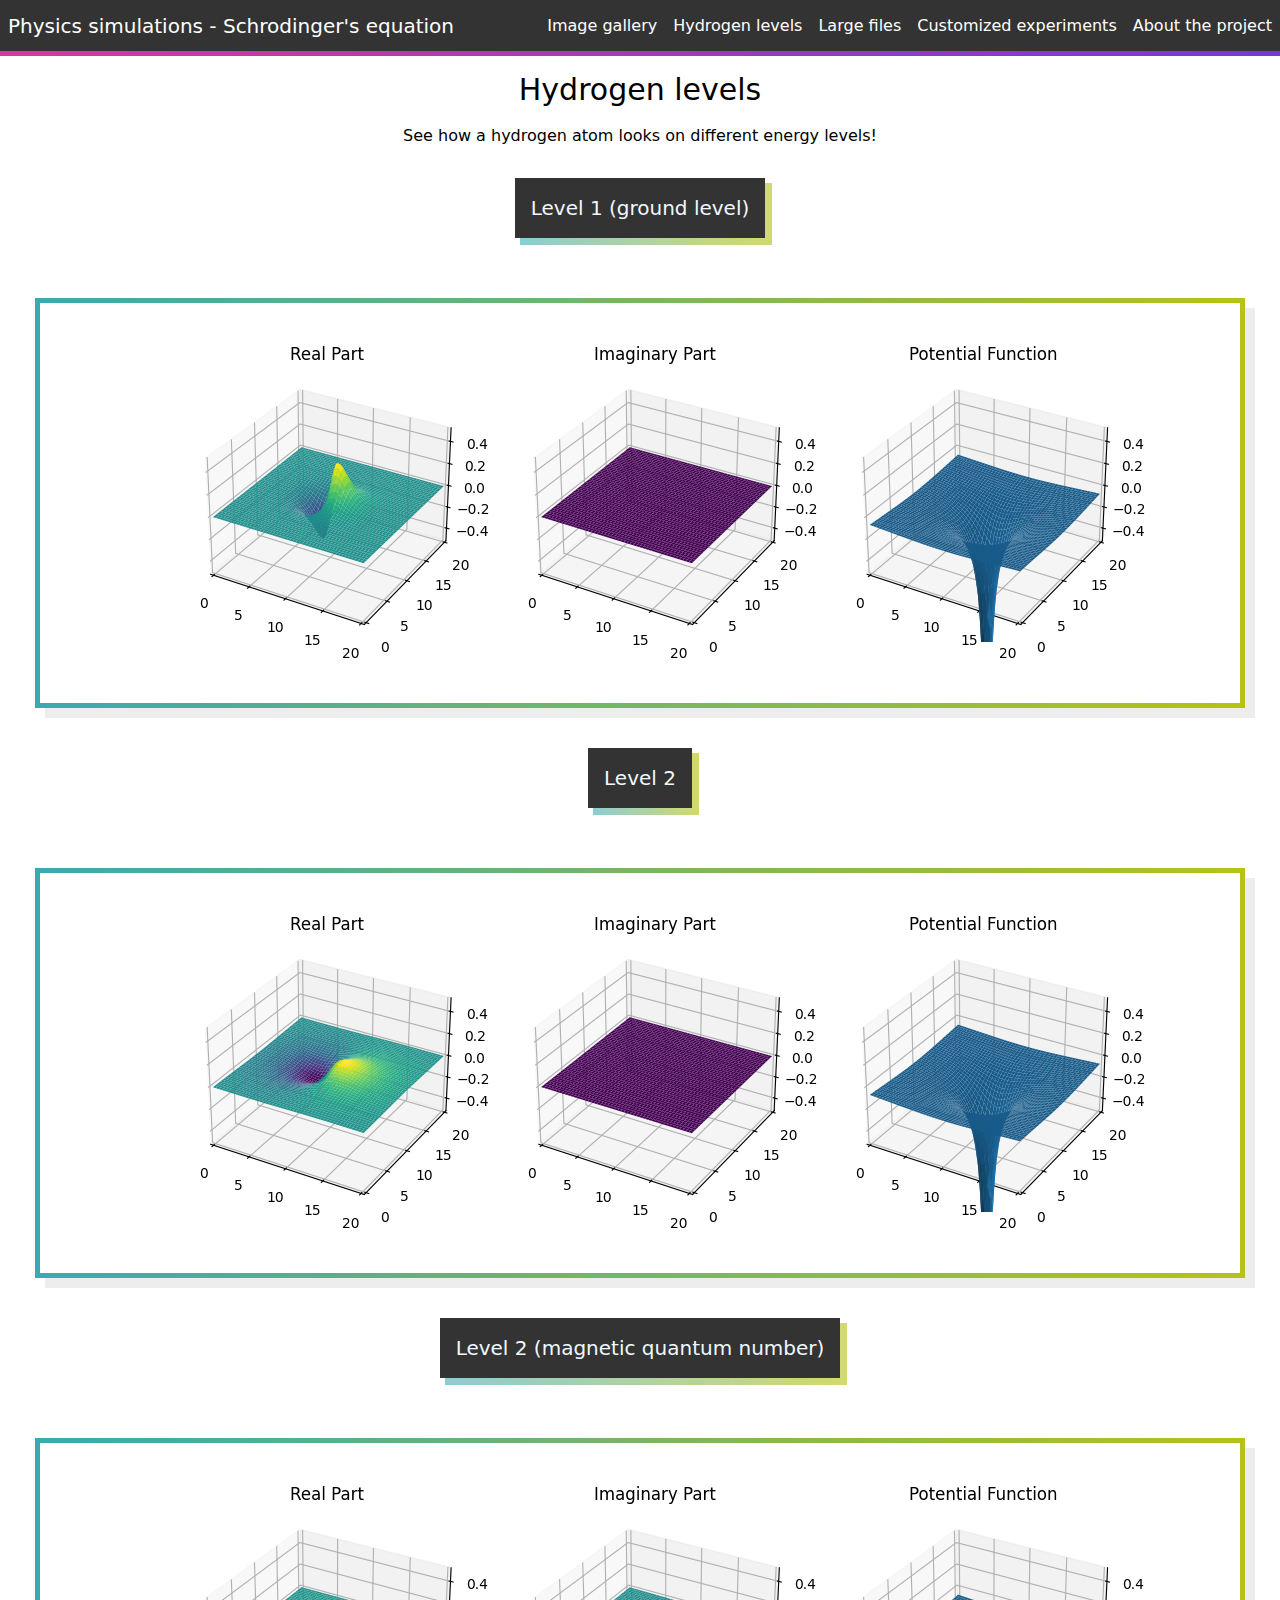
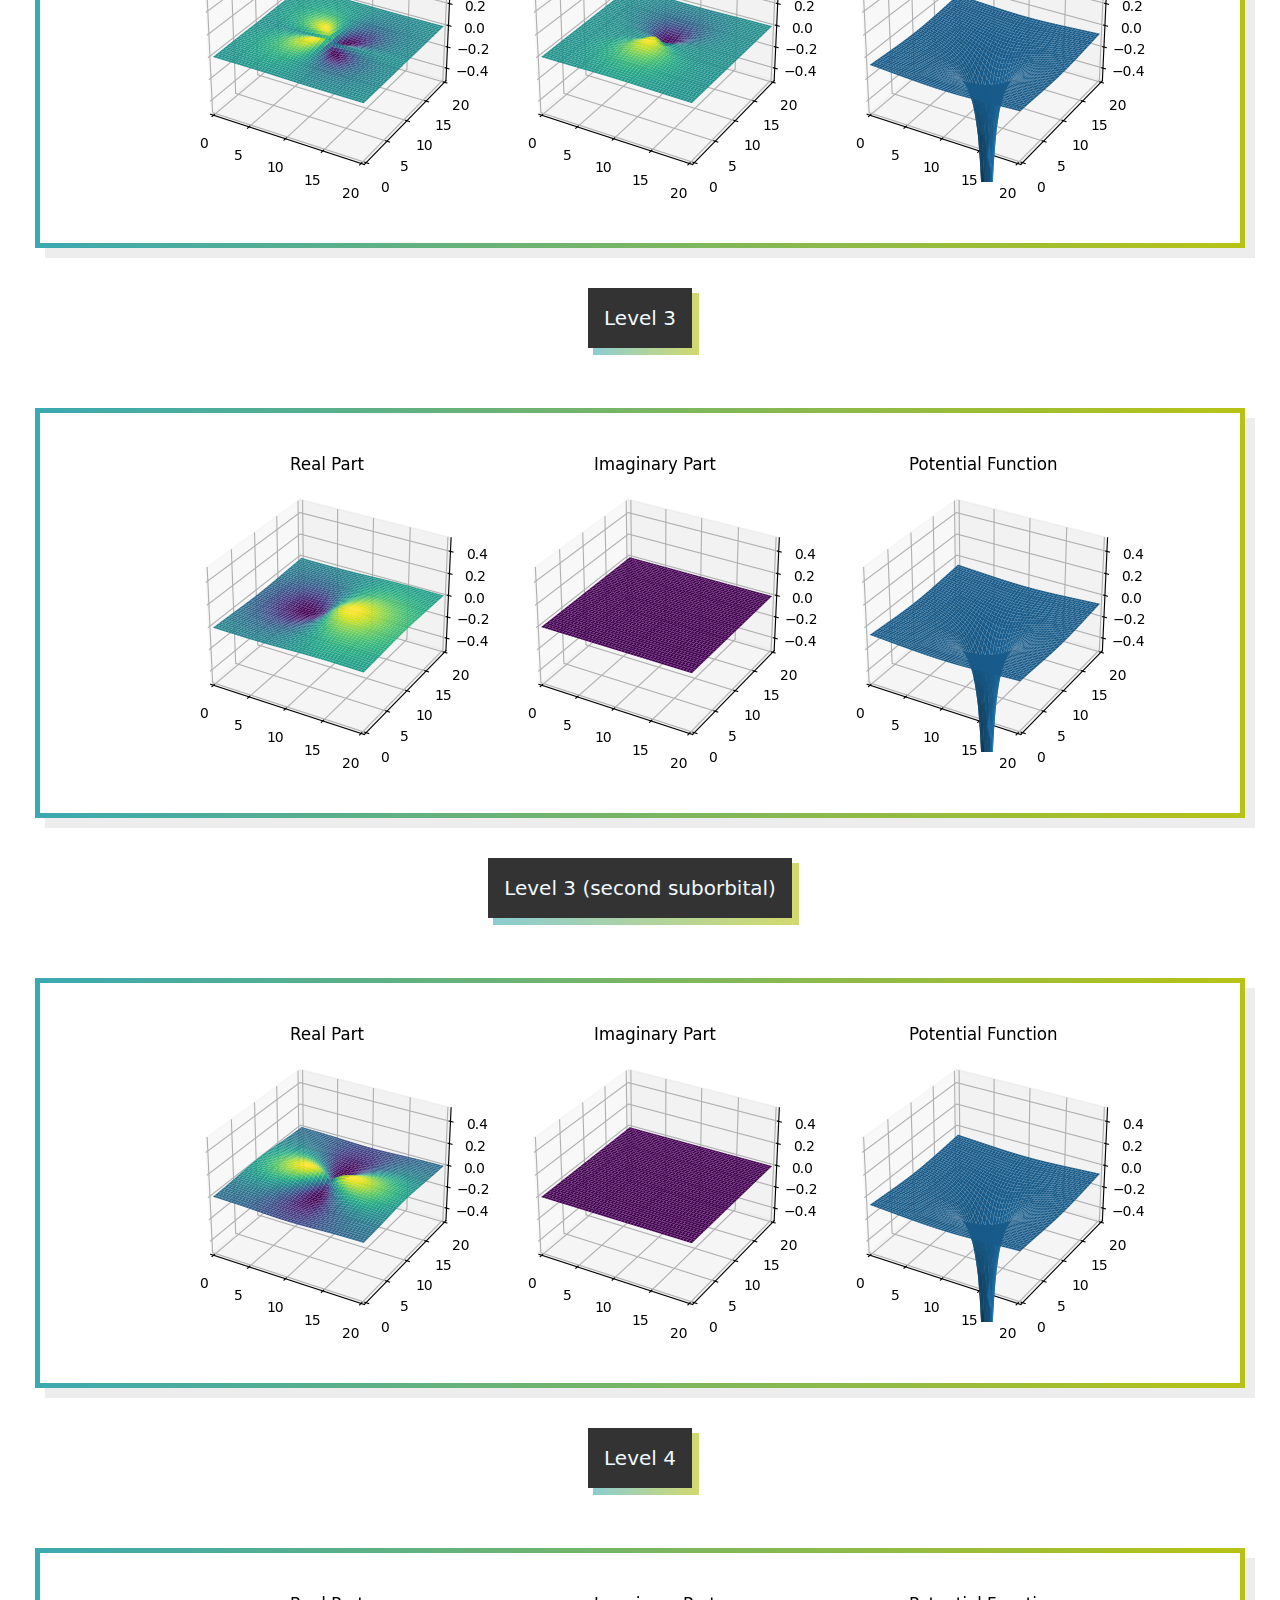
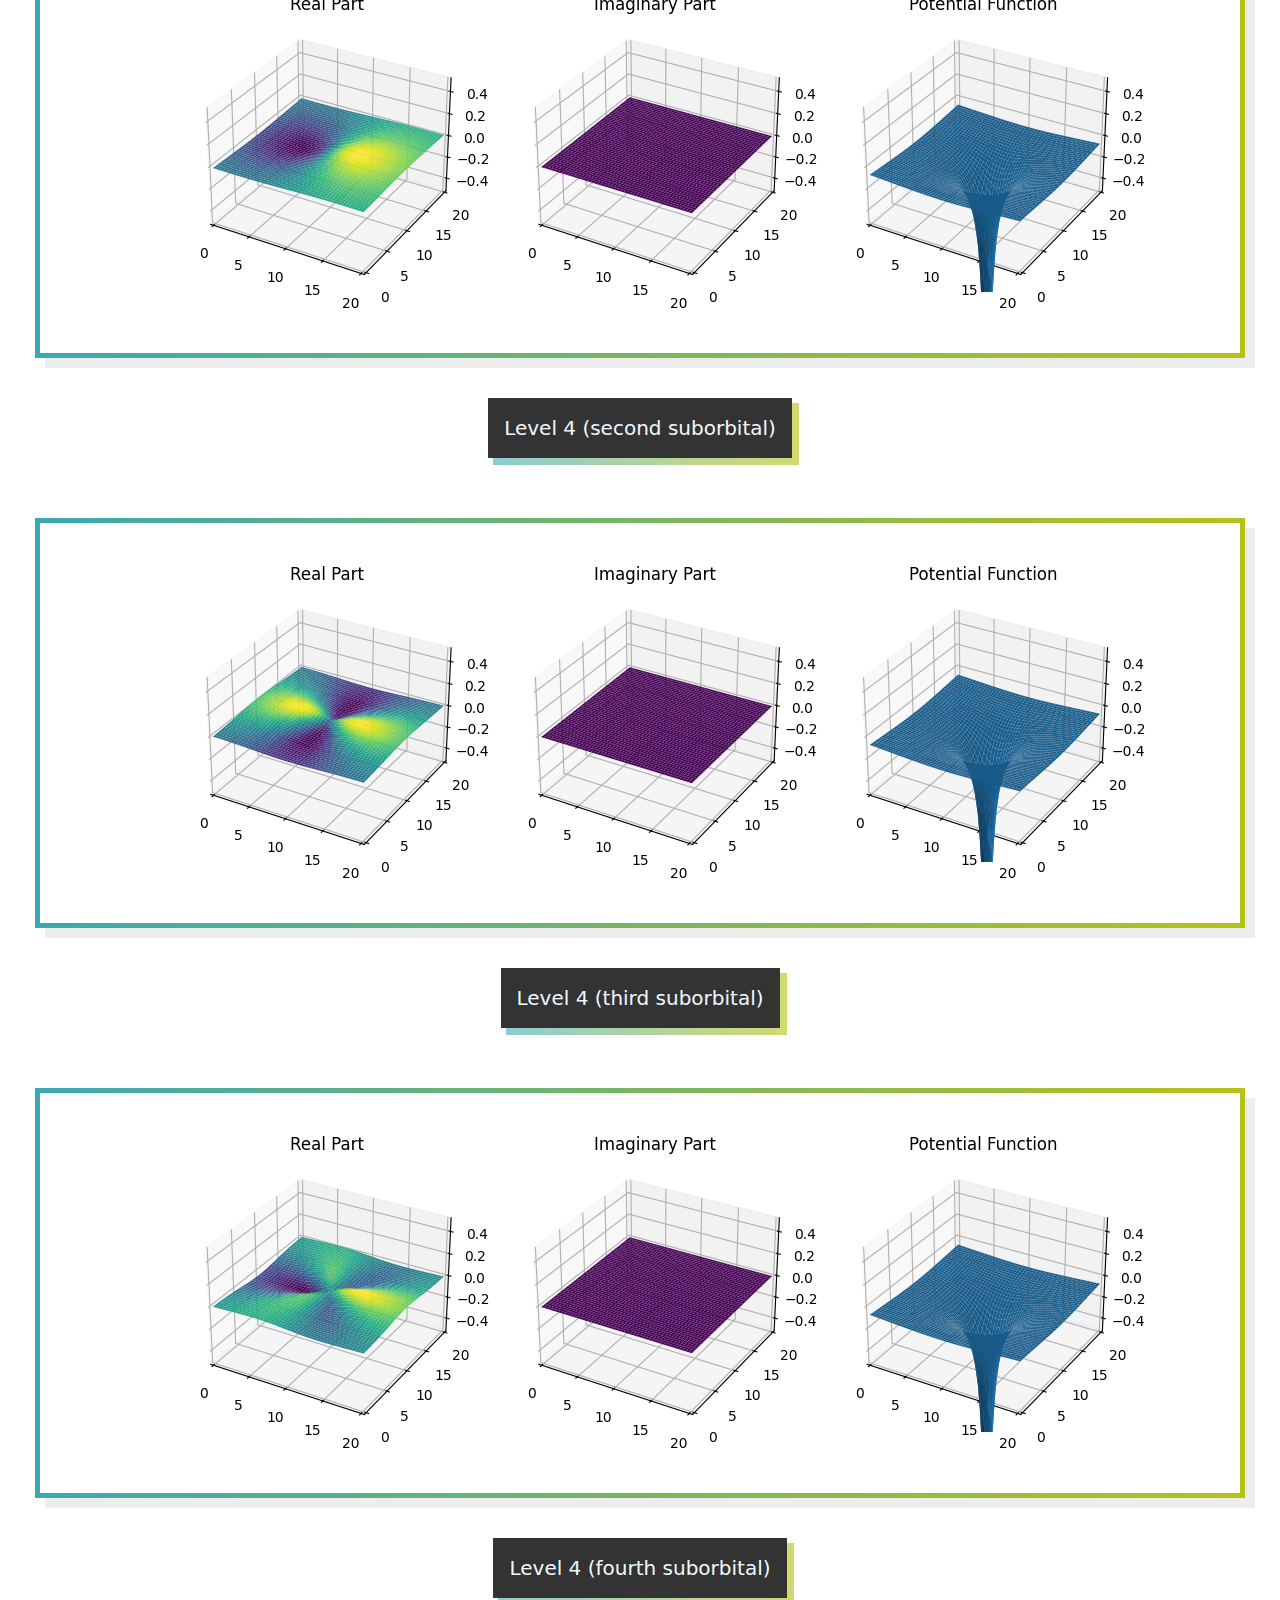
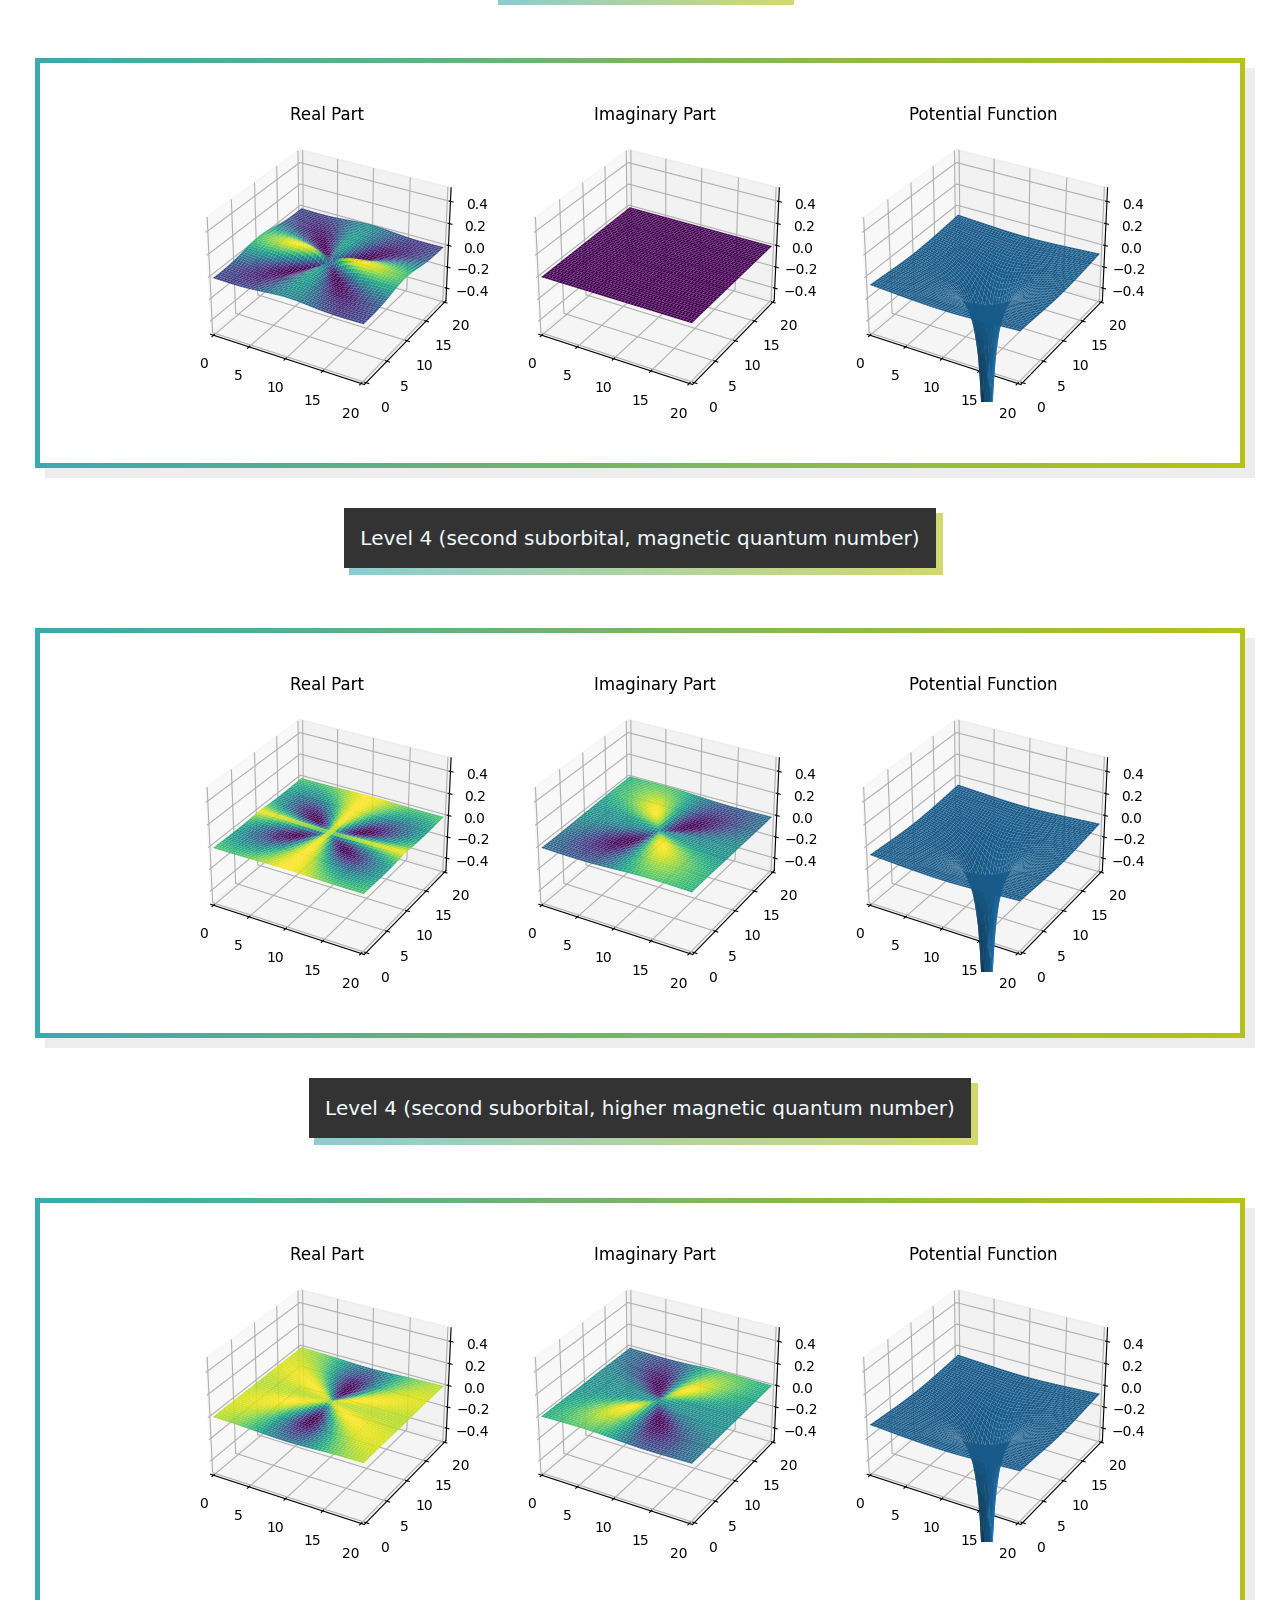
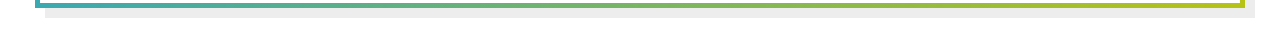
<file: static/hydrogen.html>
<!doctype html>
<html lang="en">
  <head>
    <meta charset="UTF-8" />
    <meta name="viewport" content="width=device-width, initial-scale=1.0" />
    <title>Schrodinger's equation | Hydrogen levels</title>
    <script src="js/tailwind.3.4.3.js"></script>
    <link rel="stylesheet" href="style.css" />
  </head>
  <body class="grid place-center">
    <header
      class="w-full box-border gap-4 sticky top-0 text-white text-left p-2 flex items-center align-center h-14"
    >
      <a href="index.html" class="text-xl w-content mr-auto"
        >Physics simulations - Schrodinger's equation</a
      >
      <a href="gallery.html" class="hover:text-gray-300">Image gallery</a>
      <a href="hydrogen.html" class="hover:text-gray-300">Hydrogen levels</a>
      <a href="large.html" class="hover:text-gray-300">Large files</a>
      <a href="custom.html" class="hover:text-gray-300"
        >Customized experiments</a
      >
      <a href="about.html" class="hover:text-gray-300">About the project</a>
    </header>

    <div
      class="w-content mx-auto text-center font-sans flex flex-col items-center"
    >
      <h1 class="text-3xl m-4">Hydrogen levels</h1>
      <p>See how a hydrogen atom looks on different energy levels!</p>
      <div class="w-content mx-auto text-center font-sans">
        <h2 class="text-xl coolh float2">Level 1 (ground level)</h2>
        <div class="cooldiv float3S">
          <a href="media/hydrogen/level_1.png" download>
            <img
              src="media/hydrogen/level_1.png"
              alt="A ground state hydrogen atom"
            />
          </a>
        </div>
        <h2 class="text-xl coolh">Level 2</h2>
        <div class="cooldiv float3S">
          <a href="media/hydrogen/level_2.png" download>
            <img
              src="media/hydrogen/level_2.png"
              alt="A level 2 hydrogen atom"
            />
          </a>
        </div>
        <h2 class="text-xl coolh">Level 2 (magnetic quantum number)</h2>
        <div class="cooldiv float3S">
          <a href="media/hydrogen/level_2_magnetic.png" download>
            <img
              src="media/hydrogen/level_2_magnetic.png"
              alt="A level 2 hydrogen atom"
            />
          </a>
        </div>
        <h2 class="text-xl coolh">Level 3</h2>
        <div class="cooldiv float3S">
          <a href="media/hydrogen/level_3.png" download>
            <img
              src="media/hydrogen/level_3.png"
              alt="A level 3 hydrogen atom"
            />
          </a>
        </div>
        <h2 class="text-xl coolh">Level 3 (second suborbital)</h2>
        <div class="cooldiv float3S">
          <a href="media/hydrogen/level_3.1.png" download>
            <img
              src="media/hydrogen/level_3.1.png"
              alt="A level 3 hydrogen atom on a second suborbital"
            />
          </a>
        </div>
        <h2 class="text-xl coolh">Level 4</h2>
        <div class="cooldiv float3S">
          <a href="media/hydrogen/level_4.png" download>
            <img
              src="media/hydrogen/level_4.png"
              alt="A level 3 hydrogen atom"
            />
          </a>
        </div>
        <h2 class="text-xl coolh">Level 4 (second suborbital)</h2>
        <div class="cooldiv float3S">
          <a href="media/hydrogen/level_4.1.png" download>
            <img
              src="media/hydrogen/level_4.1.png"
              alt="A level 3 hydrogen atom on a second suborbital"
            />
          </a>
        </div>
        <h2 class="text-xl coolh">Level 4 (third suborbital)</h2>
        <div class="cooldiv float3S">
          <a href="media/hydrogen/level_4.2.png" download>
            <img
              src="media/hydrogen/level_4.2.png"
              alt="A level 3 hydrogen atom on a third suborbital"
            />
          </a>
        </div>
        <h2 class="text-xl coolh">Level 4 (fourth suborbital)</h2>
        <div class="cooldiv float3S">
          <a href="media/hydrogen/level_4.3.png" download>
            <img
              src="media/hydrogen/level_4.3.png"
              alt="A level 3 hydrogen atom on a fourth suborbital"
            />
          </a>
        </div>
        <h2 class="text-xl coolh">
          Level 4 (second suborbital, magnetic quantum number)
        </h2>
        <div class="cooldiv float3S">
          <a href="media/hydrogen/level_4.1_magnetic.png" download>
            <img
              src="media/hydrogen/level_4.1_magnetic.png"
              alt="A level 4 hydrogen atom on a second suborbital, with magnetic abilities"
            />
          </a>
        </div>
        <h2 class="text-xl coolh">
          Level 4 (second suborbital, higher magnetic quantum number)
        </h2>
        <div class="cooldiv float3S">
          <a href="media/hydrogen/level_4.1_double_magnetic.png" download>
            <img
              src="media/hydrogen/level_4.1_double_magnetic.png"
              alt="A level 4 hydrogen atom on a second suborbital, with double magnetic abilities"
            />
          </a>
        </div>
      </div>
    </div>
  </body>
</html>
</file>
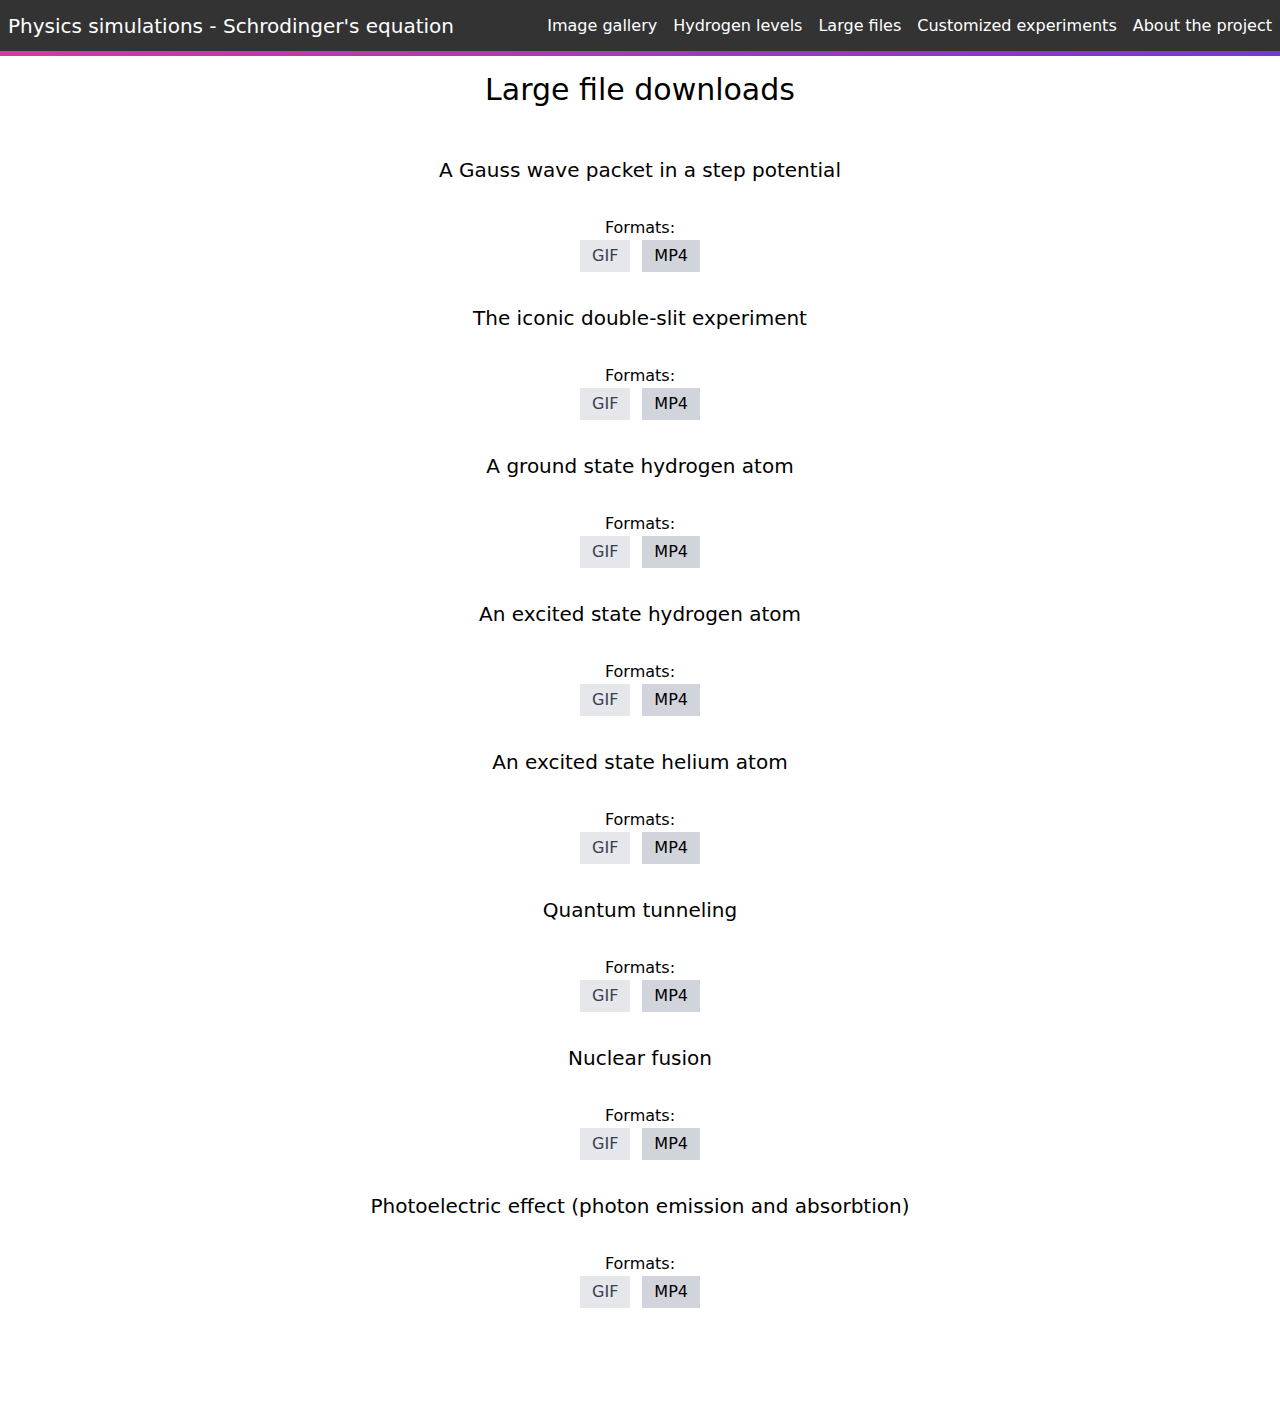
<file: static/large.html>
<!doctype html>
<html lang="en">
  <head>
    <meta charset="UTF-8" />
    <meta name="viewport" content="width=device-width, initial-scale=1.0" />
    <title>Schrodinger's equation | Large files</title>
    <script src="js/tailwind.3.4.3.js"></script>
    <link rel="stylesheet" href="style.css" />
  </head>
  <body class="grid place-center pb-24">
    <header
      class="w-full box-border gap-4 sticky top-0 text-white text-left p-2 flex items-center align-center h-14"
    >
      <a href="index.html" class="text-xl w-content mr-auto"
        >Physics simulations - Schrodinger's equation</a
      >
      <a href="gallery.html" class="hover:text-gray-300">Image gallery</a>
      <a href="hydrogen.html" class="hover:text-gray-300">Hydrogen levels</a>
      <a href="large.html" class="hover:text-gray-300">Large files</a>
      <a href="custom.html" class="hover:text-gray-300"
        >Customized experiments</a
      >
      <a href="about.html" class="hover:text-gray-300">About the project</a>
    </header>

    <div
      class="w-content mx-auto text-center font-sans flex flex-col items-center"
    >
      <h1 class="text-3xl m-4">Large file downloads</h1>
      <h2 class="text-xl m-8">A Gauss wave packet in a step potential</h2>
      <h4>Formats:</h4>
      <div class="flex gap-3">
        <div
          class="px-3 p-1 bg-gray-200 text-gray-700"
          href="LARGE_step_scatter.gif"
          download
        >
          GIF
        </div>
        <a
          class="px-3 p-1 bg-gray-300"
          href="media/mp4/step_scatter.mp4"
          download
          >MP4</a
        >
      </div>
      <h2 class="text-xl m-8">The iconic double-slit experiment</h2>
      <h4>Formats:</h4>
      <div class="flex gap-3">
        <div
          class="px-3 p-1 bg-gray-200 text-gray-700"
          href="LARGE_double_slit.gif"
          download
        >
          GIF
        </div>
        <a
          class="px-3 p-1 bg-gray-300"
          href="media/mp4/double_slit.mp4"
          download
          >MP4</a
        >
      </div>

      <h2 class="text-xl m-8">A ground state hydrogen atom</h2>
      <h4>Formats:</h4>
      <div class="flex gap-3">
        <div
          class="px-3 p-1 bg-gray-200 text-gray-700"
          href="LARGE_hydrogen_ground.gif"
          download
        >
          GIF
        </div>
        <a
          class="px-3 p-1 bg-gray-300"
          href="media/mp4/hydrogen_ground.mp4"
          download
          >MP4</a
        >
      </div>

      <h2 class="text-xl m-8">An excited state hydrogen atom</h2>
      <h4>Formats:</h4>
      <div class="flex gap-3">
        <div
          class="px-3 p-1 bg-gray-200 text-gray-700"
          href="LARGE_hydrogen_excited.gif"
          download
        >
          GIF
        </div>
        <a
          class="px-3 p-1 bg-gray-300"
          href="media/mp4/hydrogen_excited.mp4"
          download
          >MP4</a
        >
      </div>

      <h2 class="text-xl m-8">An excited state helium atom</h2>
      <h4>Formats:</h4>
      <div class="flex gap-3">
        <div
          class="px-3 p-1 bg-gray-200 text-gray-700"
          href="LARGE_helium_excited.gif"
          download
        >
          GIF
        </div>
        <a
          class="px-3 p-1 bg-gray-300"
          href="media/mp4/helium_excited.mp4"
          download
          >MP4</a
        >
      </div>
      <h2 class="text-xl m-8">Quantum tunneling</h2>
      <h4>Formats:</h4>
      <div class="flex gap-3">
        <div
          class="px-3 p-1 bg-gray-200 text-gray-700"
          href="LARGE_tunneling.gif"
          download
        >
          GIF
        </div>
        <a class="px-3 p-1 bg-gray-300" href="media/mp4/tunneling.mp4" download
          >MP4</a
        >
      </div>
      <h2 class="text-xl m-8">Nuclear fusion</h2>
      <h4>Formats:</h4>
      <div class="flex gap-3">
        <div
          class="px-3 p-1 bg-gray-200 text-gray-700"
          href="LARGE_fusion.gif"
          download
        >
          GIF
        </div>
        <a class="px-3 p-1 bg-gray-300" href="media/mp4/fusion.mp4" download
          >MP4</a
        >
      </div>
      <h2 class="text-xl m-8">
        Photoelectric effect (photon emission and absorbtion)
      </h2>
      <h4>Formats:</h4>
      <div class="flex gap-3">
        <div
          class="px-3 p-1 bg-gray-200 text-gray-700"
          href="LARGE_photoelectric.gif"
          download
        >
          GIF
        </div>
        <a
          class="px-3 p-1 bg-gray-300"
          href="media/mp4/photoelectric.mp4"
          download
          >MP4</a
        >
      </div>
    </div>
  </body>
</html>
</file>
<file: static/style.css>
header {
  z-index: 2;
  background-color: rgb(51, 51, 51);
  border: 10px solid;
  border-image-slice: 1;
  border-width: 5px;
  /* border-image-source: linear-gradient(to left, #743ad5, #d53a9d); */
  border-image-source: linear-gradient(to left, #b6c216, #3ba9b1);
  border-left: 0;
  border-right: 0;
  border-top: 0;
  -webkit-transition: 0.5s;
  -moz-transition: 0.5s;
  transition: 0.5s ease-in-out;
}

header:hover {
  border-image-source: linear-gradient(to left, #743ad5, #d53a9d);
}

.cooldiv {
  border: 10px solid;
  border-image-slice: 1;
  border-width: 5px;
  border-image-source: linear-gradient(to left, #b6c216, #3ba9b1);
  box-shadow: 10px 10px rgba(53, 53, 53, 0.089);
  margin-top: 60px;
  margin-bottom: 40px;
  -webkit-transition: 0.5s;
  -moz-transition: 0.5s;
  transition: 0.5s;
}

.cooldiv:hover {
  border-image-source: linear-gradient(to left, #743ad5, #d53a9d);
}

.coolh {
  position: relative;
  width: fit-content;
  margin: auto;
  padding: 0.8em;
  background-color: rgb(51, 51, 51);
  color: aliceblue;
  transform-style: preserve-3d;
  margin-top: 30px;
}

.coolh::before {
  content: "";
  position: absolute;
  inset: -1px;
  transform: translate3d(6px, 6px, -1px);
  background: linear-gradient(to left, #b7c2169f, #3ba9b196);
}

.authors {
  border: 10px solid;
  border-image-slice: 1;
  border-width: 4px;
  border-image-source: linear-gradient(to left, #b6c216, #3ba9b1);
  position: relative;
  width: fit-content;
  margin: auto;
  padding: 0.8em;
  background-color: rgb(51, 51, 51);
  color: aliceblue;
  transform-style: preserve-3d;
  margin-top: 30px;
  display: flex;
  flex-wrap: wrap;
  width: 400px;
  justify-content: center;
}

.authors::before {
  content: "";
  position: absolute;
  inset: -1px;
  transform: translate3d(6px, 6px, -1px);
  background: linear-gradient(to left, #b7c2165e, #3ba9b15f);
}

.coolerdiv {
  padding: 2rem;
  border: 10px solid;
  border-image-slice: 1;
  border-width: 5px;
  border-image-source: linear-gradient(to left, #c28616, #d1eb42);
  box-shadow: 10px 10px rgba(53, 53, 53, 0.089);
  margin-top: 60px;
  margin-bottom: 40px;
  -webkit-transition: 0.5s;
  -moz-transition: 0.5s;
  transition: 0.5s;
  background-image: url("path2.png");
  background-repeat: no-repeat;
  background-size: cover;

}

.sidenote{
  color: rgba(51, 51, 51, 0.601);
  scale: 90%;
}

.editornote{
  padding: 1rem;
  border: 10px solid;
  border-image-slice: 1;
  border-width: 5px;
  border-image-source: linear-gradient(to left, #c28616, #d1eb42);
  position: relative;
  scale: 90%;
  background-color: rgb(255, 255, 255);
  box-shadow: 10px 10px rgba(53, 53, 53, 0.089);
  margin: -40px;
}

/* THE FLOATING */

.float1 {
  animation: upDown 5s alternate infinite ease-in-out;
}

.float2 {
  animation: upDown 4s alternate infinite ease-in-out;
}

.float3 {
  animation: upDown 3s alternate infinite ease-in-out;
}

.float4 {
  animation: upDown 2s alternate infinite ease-in-out;
}

.float1S {
  animation: upDownSlow 5s alternate infinite ease-in-out;
}

.float2S {
  animation: upDownSlow 4s alternate infinite ease-in-out;
}

.float3S {
  animation: upDownSlow 3s alternate infinite ease-in-out;
}

.float4S {
  animation: upDownSlow 2s alternate infinite ease-in-out;
}

@keyframes upDown {
  to {
    transform: translatey(30px);
  }
}

@keyframes upDownSlow {
  to {
    transform: translatey(15px);
  }
}
</file>
